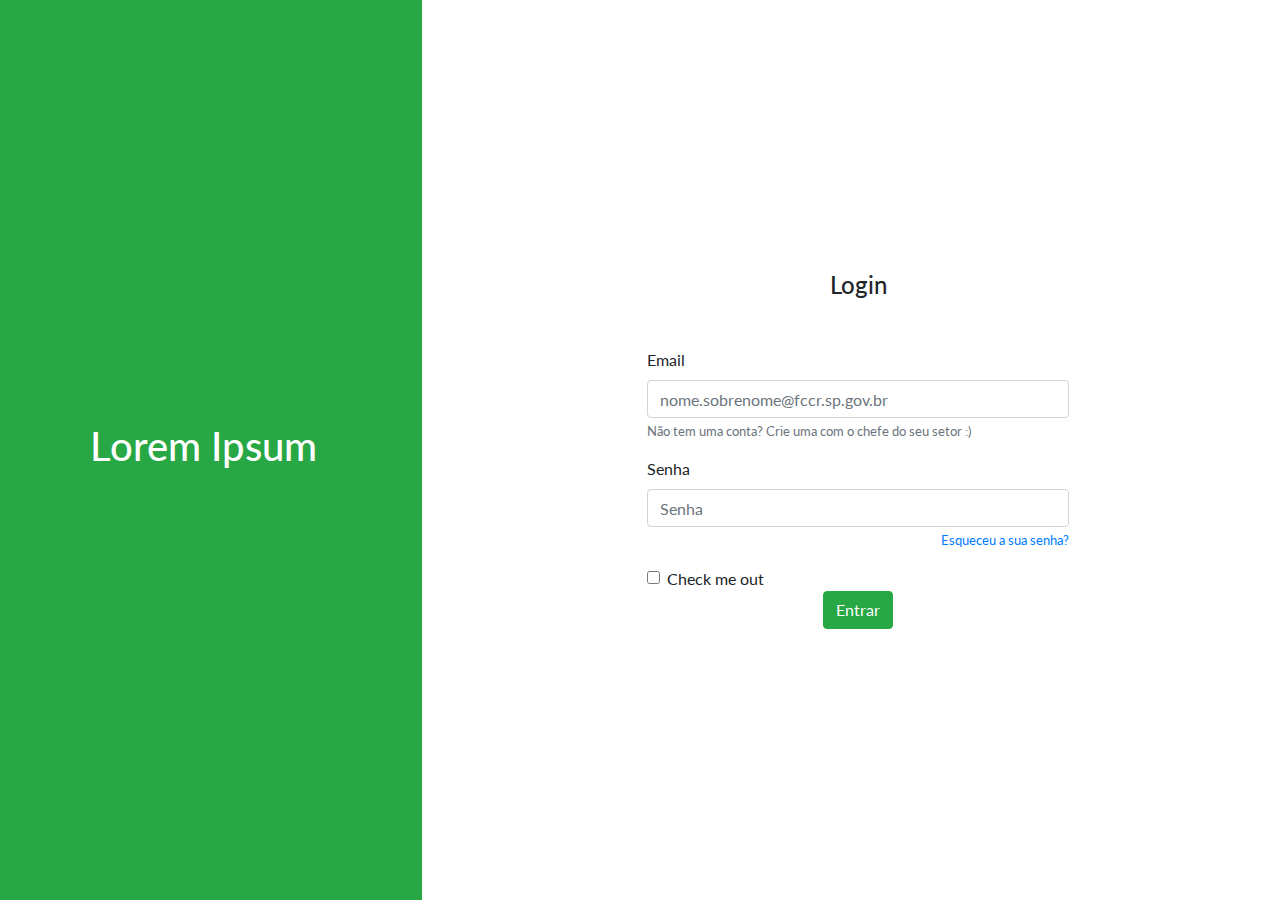
<file: views/index.html>
<!DOCTYPE html>
<html>

<head>
  <?php include './partials/head.html';?>
  <meta charset="UTF-8">
  <meta name="viewport" content="width=device-width, initial-scale=1.0">
  <meta http-equiv="X-UA-Compatible" content="ie=edge">
  <link href="../favicon.ico" rel="shortcut icon" type="image/vnd.microsoft.icon">
  <link rel="stylesheet" href="../css/index.css">
  <link rel="stylesheet" href="../assets/bootstrap/bootstrap.min.css">
  <script src="../assets/bootstrap/bootstrap.min.js"></script>
  <title>FCCR | Eventos</title>
</head>

<body>
  <div class="vh-100">
    <div class="row vh-100">
      <div class="col-lg-4 bg-success block">
        <div class="text-center text-white centered">
          <h1>Lorem Ipsum</h1>
        </div>
      </div>
      <div class="col-lg-8 block">
        <form class="w-50 mx-auto centered">
          <h4>Login</h4>
          <div class="form-group text-left mt-5">
            <label for="Email">Email</label>
            <input type="email" class="form-control" id="Email" aria-describedby="emailHelp" placeholder="nome.sobrenome@fccr.sp.gov.br">
            <small id="emailHelp" class="form-text text-muted">Não tem uma conta? Crie uma com o chefe do seu setor :)</small>
          </div>
          <div class="form-group text-left">
            <label for="Password">Senha</label>
            <input type="password" class="form-control" id="Password" placeholder="Senha">
            <small id="emailHelp" class="form-text text-muted text-right">
              <a href="#">Esqueceu a sua senha?</a>
            </small>
          </div>
          <div class="form-check text-left">
            <input type="checkbox" class="form-check-input" id="exampleCheck1">
            <label class="form-check-label" for="exampleCheck1">Check me out</label>
          </div>
          <button type="submit" class="btn btn-success">Entrar</button>
        </form>
      </div>
    </div>
  </div>
</body>

</html>
</file>
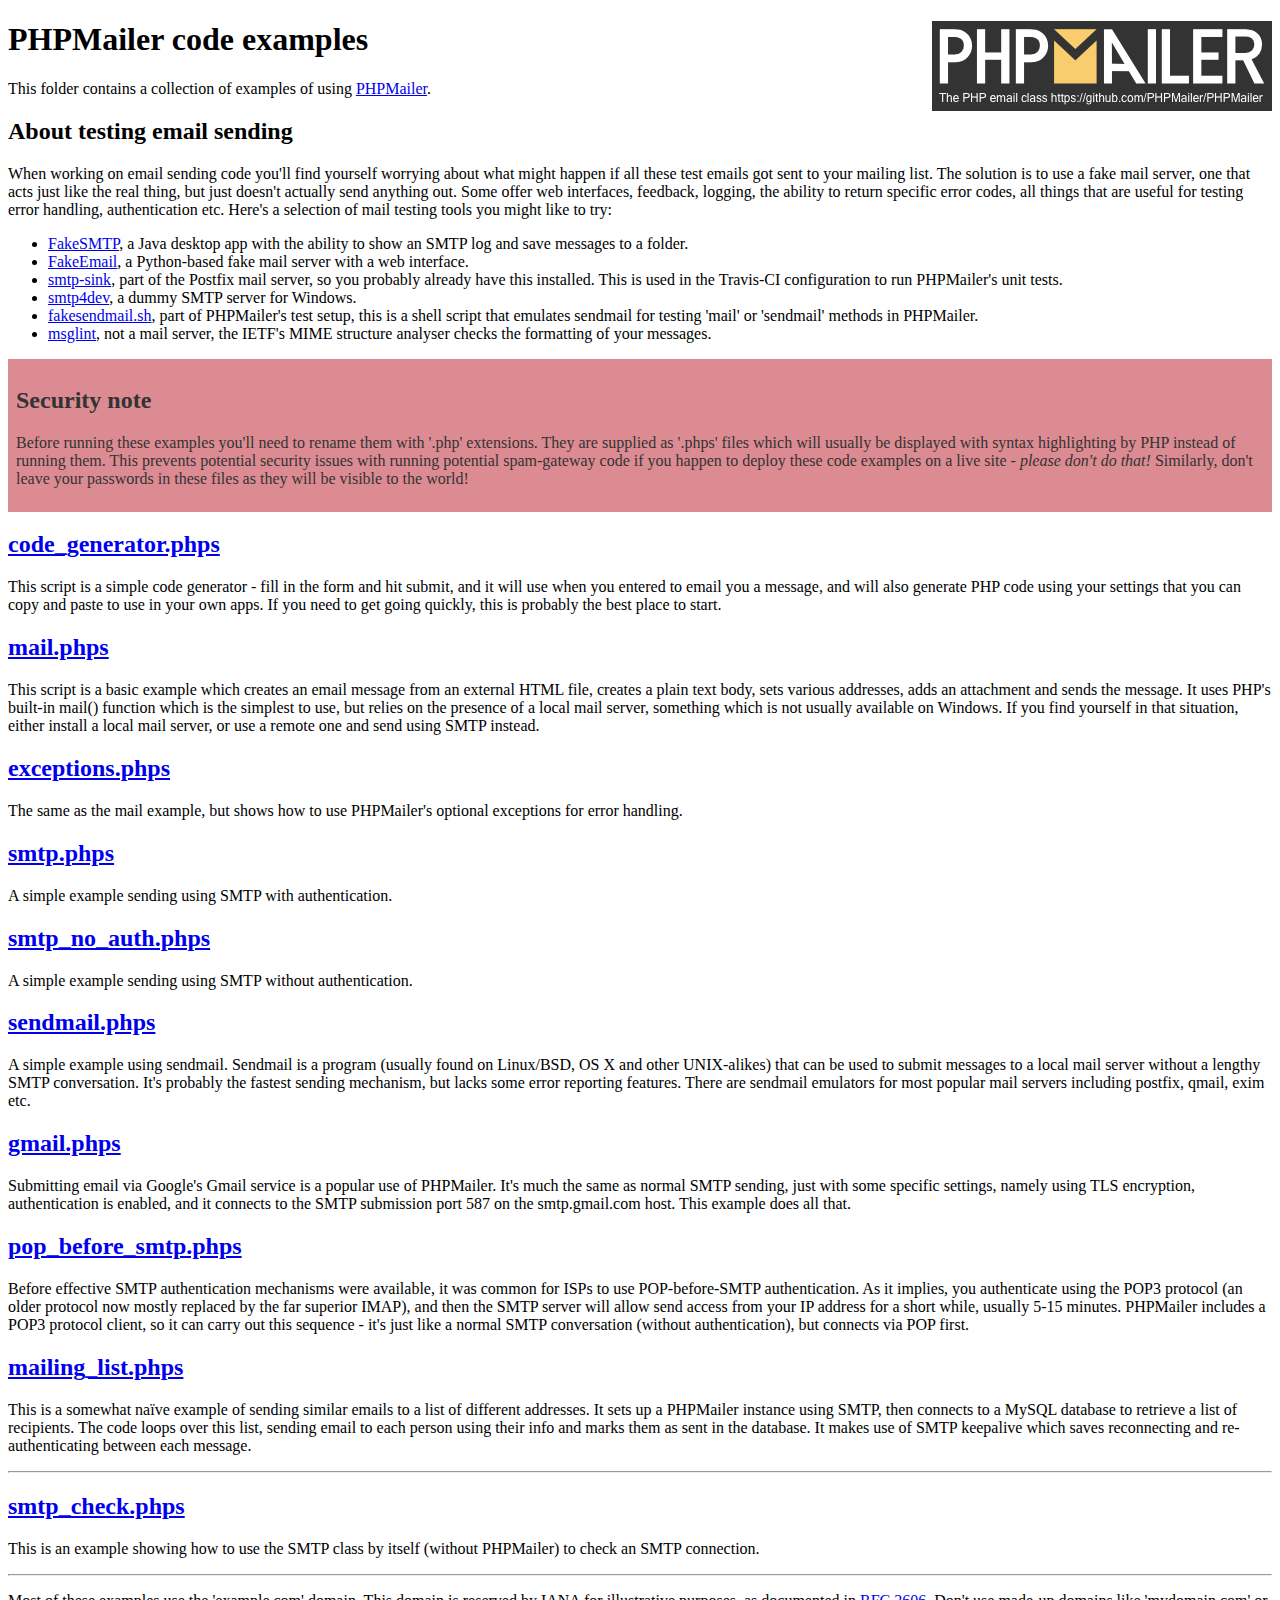
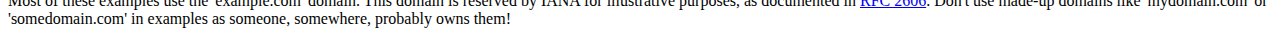
<file: mailer/examples/index.html>
<!DOCTYPE html>
<html>
<head>
	<meta charset="UTF-8">
	<title>PHPMailer Examples</title>
</head>
<body>
<h1>PHPMailer code examples<a href="https://github.com/PHPMailer/PHPMailer"><img src="images/phpmailer.png" style="float:right; border:0;" alt="PHPMailer logo"></a></h1>
<p>This folder contains a collection of examples of using <a href="https://github.com/PHPMailer/PHPMailer">PHPMailer</a>.</p>
<h2>About testing email sending</h2>
<p>When working on email sending code you'll find yourself worrying about what might happen if all these test emails got sent to your mailing list. The solution is to use a fake mail server, one that acts just like the real thing, but just doesn't actually send anything out. Some offer web interfaces, feedback, logging, the ability to return specific error codes, all things that are useful for testing error handling, authentication etc. Here's a selection of mail testing tools you might like to try:</p>
<ul>
  <li><a href="https://github.com/Nilhcem/FakeSMTP">FakeSMTP</a>, a Java desktop app with the ability to show an SMTP log and save messages to a folder. </li>
  <li><a href="https://github.com/isotoma/FakeEmail">FakeEmail</a>, a Python-based fake mail server with a web interface.</li>
  <li><a href="http://www.postfix.org/smtp-sink.1.html">smtp-sink</a>, part of the Postfix mail server, so you probably already have this installed. This is used in the Travis-CI configuration to run PHPMailer's unit tests.</li>
  <li><a href="http://smtp4dev.codeplex.com">smtp4dev</a>, a dummy SMTP server for Windows.</li>
  <li><a href="https://github.com/PHPMailer/PHPMailer/blob/master/test/fakesendmail.sh">fakesendmail.sh</a>, part of PHPMailer's test setup, this is a shell script that emulates sendmail for testing 'mail' or 'sendmail' methods in PHPMailer.</li>
  <li><a href="http://tools.ietf.org/tools/msglint/">msglint</a>, not a mail server, the IETF's MIME structure analyser checks the formatting of your messages.</li>
</ul>
<div style="padding: 8px; color: #333333; background-color: #dc8b92">
<h2>Security note</h2>
<p>Before running these examples you'll need to rename them with '.php' extensions. They are supplied as '.phps' files which will usually be displayed with syntax highlighting by PHP instead of running them. This prevents potential security issues with running potential spam-gateway code if you happen to deploy these code examples on a live site - <em>please don't do that!</em> Similarly, don't leave your passwords in these files as they will be visible to the world!</p>
</div>
<h2><a href="code_generator.phps">code_generator.phps</a></h2>
<p>This script is a simple code generator - fill in the form and hit submit, and it will use when you entered to email you a message, and will also generate PHP code using your settings that you can copy and paste to use in your own apps. If you need to get going quickly, this is probably the best place to start.</p>
<h2><a href="mail.phps">mail.phps</a></h2>
<p>This script is a basic example which creates an email message from an external HTML file, creates a plain text body, sets various addresses, adds an attachment and sends the message. It uses PHP's built-in mail() function which is the simplest to use, but relies on the presence of a local mail server, something which is not usually available on Windows. If you find yourself in that situation, either install a local mail server, or use a remote one and send using SMTP instead.</p>
<h2><a href="exceptions.phps">exceptions.phps</a></h2>
<p>The same as the mail example, but shows how to use PHPMailer's optional exceptions for error handling.</p>
<h2><a href="smtp.phps">smtp.phps</a></h2>
<p>A simple example sending using SMTP with authentication.</p>
<h2><a href="smtp_no_auth.phps">smtp_no_auth.phps</a></h2>
<p>A simple example sending using SMTP without authentication.</p>
<h2><a href="sendmail.phps">sendmail.phps</a></h2>
<p>A simple example using sendmail. Sendmail is a program (usually found on Linux/BSD, OS X and other UNIX-alikes) that can be used to submit messages to a local mail server without a lengthy SMTP conversation. It's probably the fastest sending mechanism, but lacks some error reporting features. There are sendmail emulators for most popular mail servers including postfix, qmail, exim etc.</p>
<h2><a href="gmail.phps">gmail.phps</a></h2>
<p>Submitting email via Google's Gmail service is a popular use of PHPMailer. It's much the same as normal SMTP sending, just with some specific settings, namely using TLS encryption, authentication is enabled, and it connects to the SMTP submission port 587 on the smtp.gmail.com host. This example does all that.</p>
<h2><a href="pop_before_smtp.phps">pop_before_smtp.phps</a></h2>
<p>Before effective SMTP authentication mechanisms were available, it was common for ISPs to use POP-before-SMTP authentication. As it implies, you authenticate using the POP3 protocol (an older protocol now mostly replaced by the far superior IMAP), and then the SMTP server will allow send access from your IP address for a short while, usually 5-15 minutes. PHPMailer includes a POP3 protocol client, so it can carry out this sequence - it's just like a normal SMTP conversation (without authentication), but connects via POP first.</p>
<h2><a href="mailing_list.phps">mailing_list.phps</a></h2>
<p>This is a somewhat naïve example of sending similar emails to a list of different addresses. It sets up a PHPMailer instance using SMTP, then connects to a MySQL database to retrieve a list of recipients. The code loops over this list, sending email to each person using their info and marks them as sent in the database. It makes use of SMTP keepalive which saves reconnecting and re-authenticating between each message.</p>
<hr>
<h2><a href="smtp_check.phps">smtp_check.phps</a></h2>
<p>This is an example showing how to use the SMTP class by itself (without PHPMailer) to check an SMTP connection.</p>
<hr>
<p>Most of these examples use the 'example.com' domain. This domain is reserved by IANA for illustrative purposes, as documented in <a href="http://tools.ietf.org/html/rfc2606">RFC 2606</a>. Don't use made-up domains like 'mydomain.com' or 'somedomain.com' in examples as someone, somewhere, probably owns them!</p>
</body>
</html>
</file>
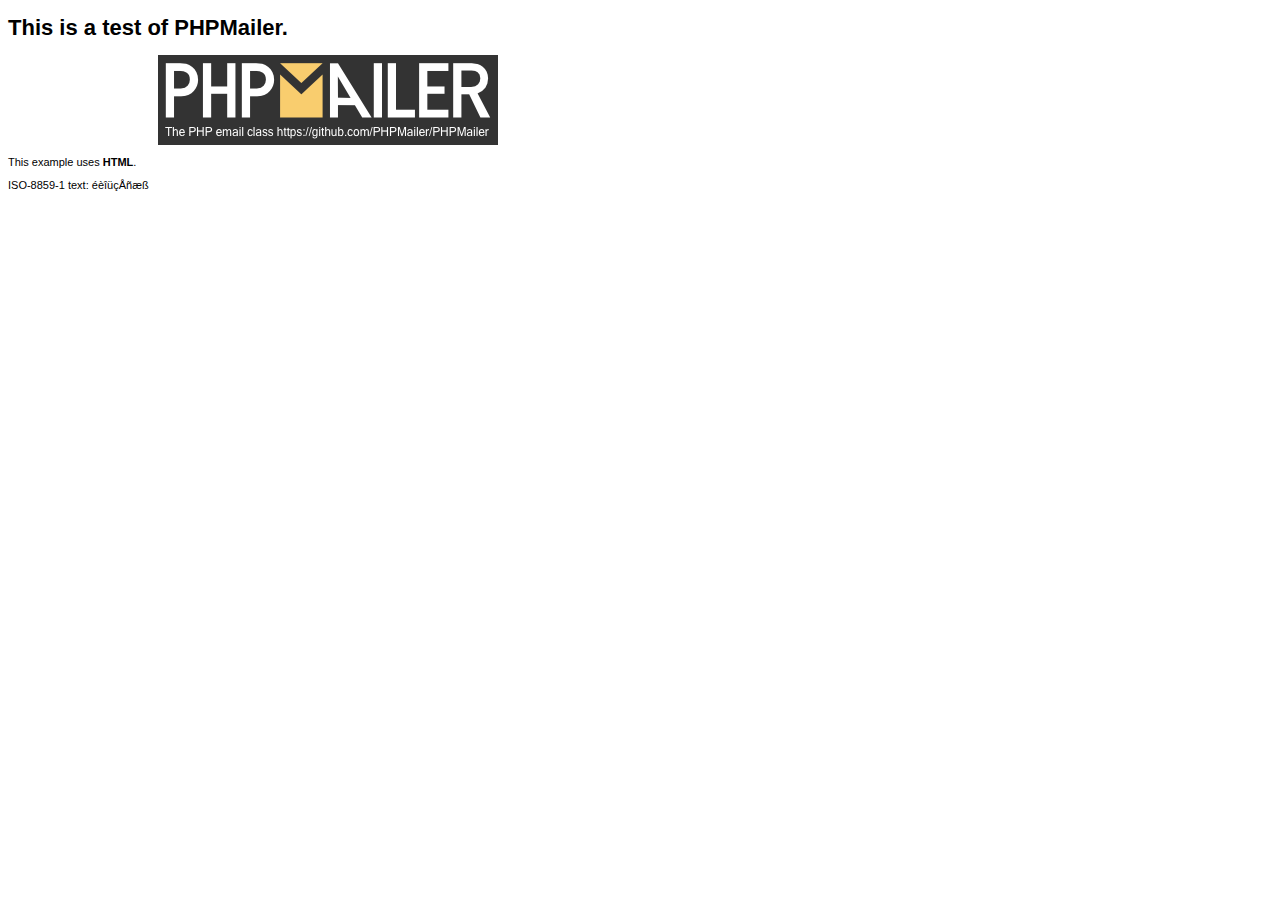
<file: mailer/examples/contents.html>
<!DOCTYPE HTML PUBLIC "-//W3C//DTD HTML 4.01 Transitional//EN" "http://www.w3.org/TR/html4/loose.dtd">
<html>
<head>
  <meta http-equiv="Content-Type" content="text/html; charset=iso-8859-1">
  <title>PHPMailer Test</title>
</head>
<body>
<div style="width: 640px; font-family: Arial, Helvetica, sans-serif; font-size: 11px;">
  <h1>This is a test of PHPMailer.</h1>
  <div align="center">
    <a href="https://github.com/PHPMailer/PHPMailer/"><img src="images/phpmailer.png" height="90" width="340" alt="PHPMailer rocks"></a>
  </div>
  <p>This example uses <strong>HTML</strong>.</p>
  <p>ISO-8859-1 text: ���������</p>
</div>
</body>
</html>
</file>
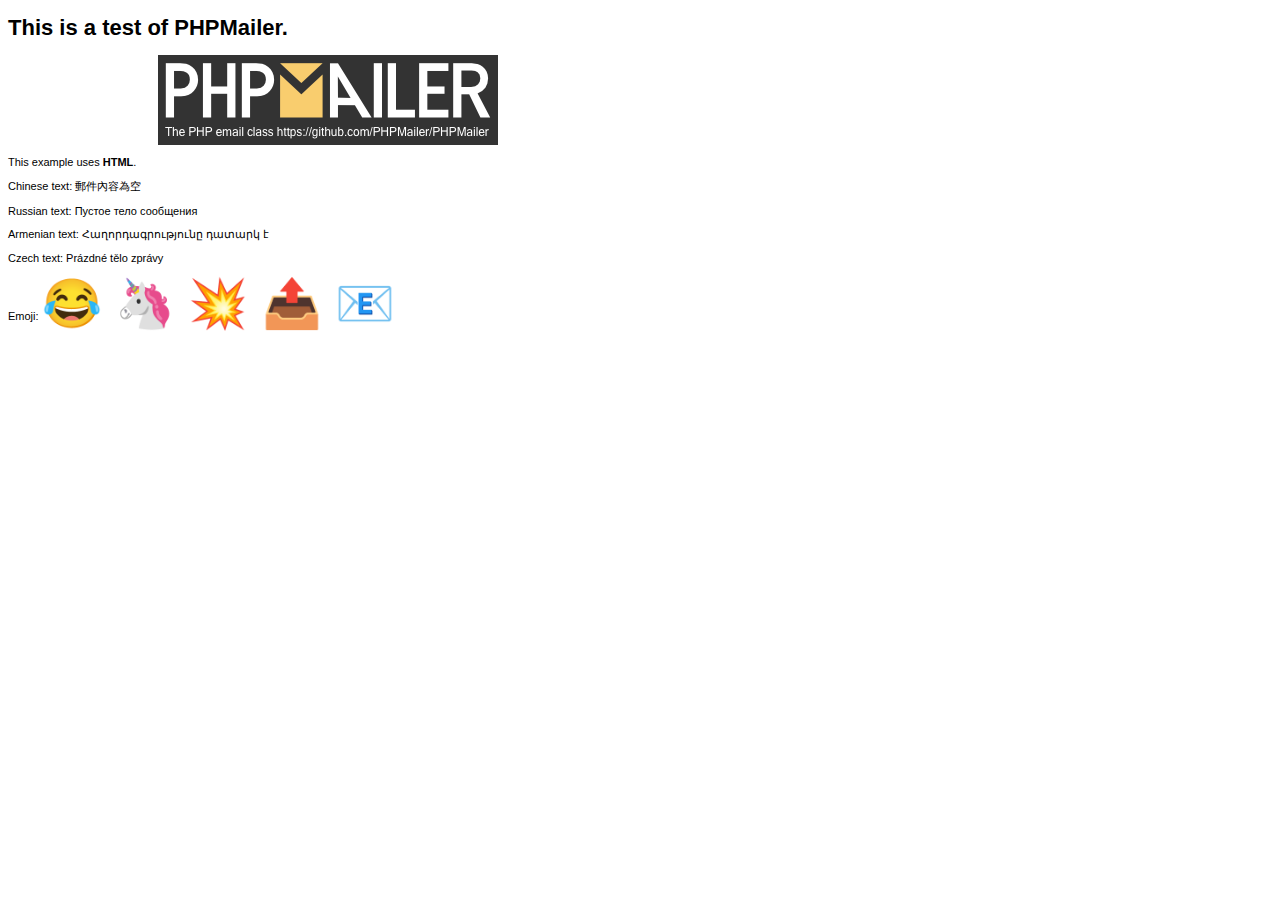
<file: mailer/examples/contentsutf8.html>
<!DOCTYPE HTML PUBLIC "-//W3C//DTD HTML 4.01 Transitional//EN" "http://www.w3.org/TR/html4/loose.dtd">
<html>
<head>
  <meta http-equiv="Content-Type" content="text/html; charset=utf-8">
  <title>PHPMailer Test</title>
</head>
<body>
<div style="width: 640px; font-family: Arial, Helvetica, sans-serif; font-size: 11px;">
  <h1>This is a test of PHPMailer.</h1>
  <div align="center">
    <a href="https://github.com/PHPMailer/PHPMailer/"><img src="images/phpmailer.png" height="90" width="340" alt="PHPMailer rocks"></a>
  </div>
  <p>This example uses <strong>HTML</strong>.</p>
  <p>Chinese text: 郵件內容為空</p>
  <p>Russian text: Пустое тело сообщения</p>
  <p>Armenian text: Հաղորդագրությունը դատարկ է</p>
  <p>Czech text: Prázdné tělo zprávy</p>
  <p>Emoji: <span style="font-size: 48px">😂 🦄 💥 📤 📧</span></p>
</div>
</body>
</html>
</file>
<file: css/index.css>
@import url('https://fonts.googleapis.com/css?family=Lato:300,400,400i,700,700i');

body{
    font-family: 'Lato', sans-serif !important;
    overflow-x: hidden;
}

a{
    text-decoration: none !important;
}

hr{
    align-items: center;
    width: 70%;
    border-top: 1px solid rgba(0, 128, 0, 0.1)!important;
}

.vh-100{
    height: 100vh !important;
}

.w-90{
    width: 90% !important;
}

.w-80{
    width: 80% !important;
}

.bg-green{
    background-color: #27ae60;
}

.color-green{
    color: #00554f;
}

.navbar-bg{
    background-color: rgba(250, 250, 250, 0.31);
    -webkit-box-shadow: 0px 1px 3px 0px rgba(0,0,0,0.8);
    -moz-box-shadow: 0px 1px 3px 0px rgba(0,0,0,0.8);
    box-shadow: 0px 1px 3px 0px rgba(0, 128, 0, 0.1);
}

.block {
    text-align: center;
}
  
.block:before {
    content: '';
    display: inline-block;
    height: 100%;
    vertical-align: middle;
    margin-right: -0.25em; 
}

.centered {
    display: inline-block;
    vertical-align: middle;
    width: 300px;
}

.btn-link{
    color: #00554f !important;
}
.btn-link:hover{
    color: white;
    font-weight: 700;
    text-decoration: none !important;
}
.btn-link:focus{
    color: white;
    font-weight: 700;
    text-decoration: none !important;
    transition: font-weight .15s ease-in-out;
}
.btn-link:active{
    color: white;
    font-weight: 700;
    text-decoration: none !important;
    transition: font-weight .15s ease-in-out;
}

.profile img {
    width: 50px;
    border-radius: 50%;
}

.jumbotron {
    padding: 35px 35px !important;
    background-color: #fff !important;
    padding-bottom: 0 !important;
}

.welcome{
    text-align: center;
    padding-bottom: 0 !important;
}

.name{
    color: #00554f;
}

.card{
    border-color: #00554f !important;
    box-shadow: 0px 1px 3px 0px rgba(0, 128, 0, 0.1);
}

.card:hover{
    border-color: #00554f;
    color: #00554f;
    transition: color .15s ease-in-out, border-color .15s ease-in-out;
    cursor: pointer;
}

.fa-check{
    color: green !important;
}

.fa-times{
    color: grey !important;
}


.comentario{
    border-top: none;
    border-left: none;
    border-bottom-right-radius: 5px;
}
.comentario:focus{
    outline: none !important;
    border-color: #27ae60;
    transition: border-color .15s ease-in-out;
}
.toggleMenu {
    display: initial;
    transition: border-color .15s ease-in-out;
}
.coment:hover .btn-send{
    display: initial;
    transition: border-color .15s display .15s ease-in-out;
}
input.comentario:focus + button.btn-send{
    display: initial;
    transition: border-color .15s ease-in-out;
}
button.btn-send{
    display: none;
    display: true;
    cursor: pointer;
    color: #27ae60;
    background-color: transparent;
    border: none;
}

.navbar-nav > li.nav-item.active > a.nav-link {
    color: #00554f;
    font-weight: 400;
}

/*  
*   classes do slideshow a seguir
*   nao me perguntem sobre isso
*   nao fui eu que fiz
*   nao me xinguem
*   eu sou legal, eu juro
*/

.mySlides {display: none}
img {vertical-align: middle;}

/* Slideshow container */
.slideshow-container {
  max-width: 1000px;
  position: relative;
  margin: auto;
}

/* Next & previous buttons */
.prev, .next {
  cursor: pointer;
  position: absolute;
  top: 50%;
  width: auto;
  padding: 16px;
  margin-top: -22px;
  color: white;
  font-weight: bold;
  font-size: 18px;
  transition: 0.6s ease;
  border-radius: 0 3px 3px 0;
}

/* Position the "next button" to the right */
.next {
  right: 0;
  border-radius: 3px 0 0 3px;
}

/* On hover, add a black background color with a little bit see-through */
.prev:hover, .next:hover {
  background-color: rgba(0,0,0,0.8);
}

/* Caption text */
.text {
  color: #f2f2f2;
  font-size: 15px;
  padding: 8px 12px;
  position: absolute;
  bottom: 8px;
  width: 100%;
  text-align: center;
}

/* Number text (1/3 etc) */
.numbertext {
  color: #f2f2f2;
  font-size: 12px;
  padding: 8px 12px;
  position: absolute;
  top: 0;
}

/* Fading animation */
.fadeInOut {
  -webkit-animation-name: fade;
  -webkit-animation-duration: 1.5s;
  animation-name: fade;
  animation-duration: 1.5s;
}

@-webkit-keyframes fade {
  from {opacity: .4} 
  to {opacity: 1}
}

@keyframes fade {
  from {opacity: .4} 
  to {opacity: 1}
}

/* On smaller screens, decrease text size */
@media only screen and (max-width: 300px) {
  .prev, .next,.text {font-size: 11px}
}
</file>
